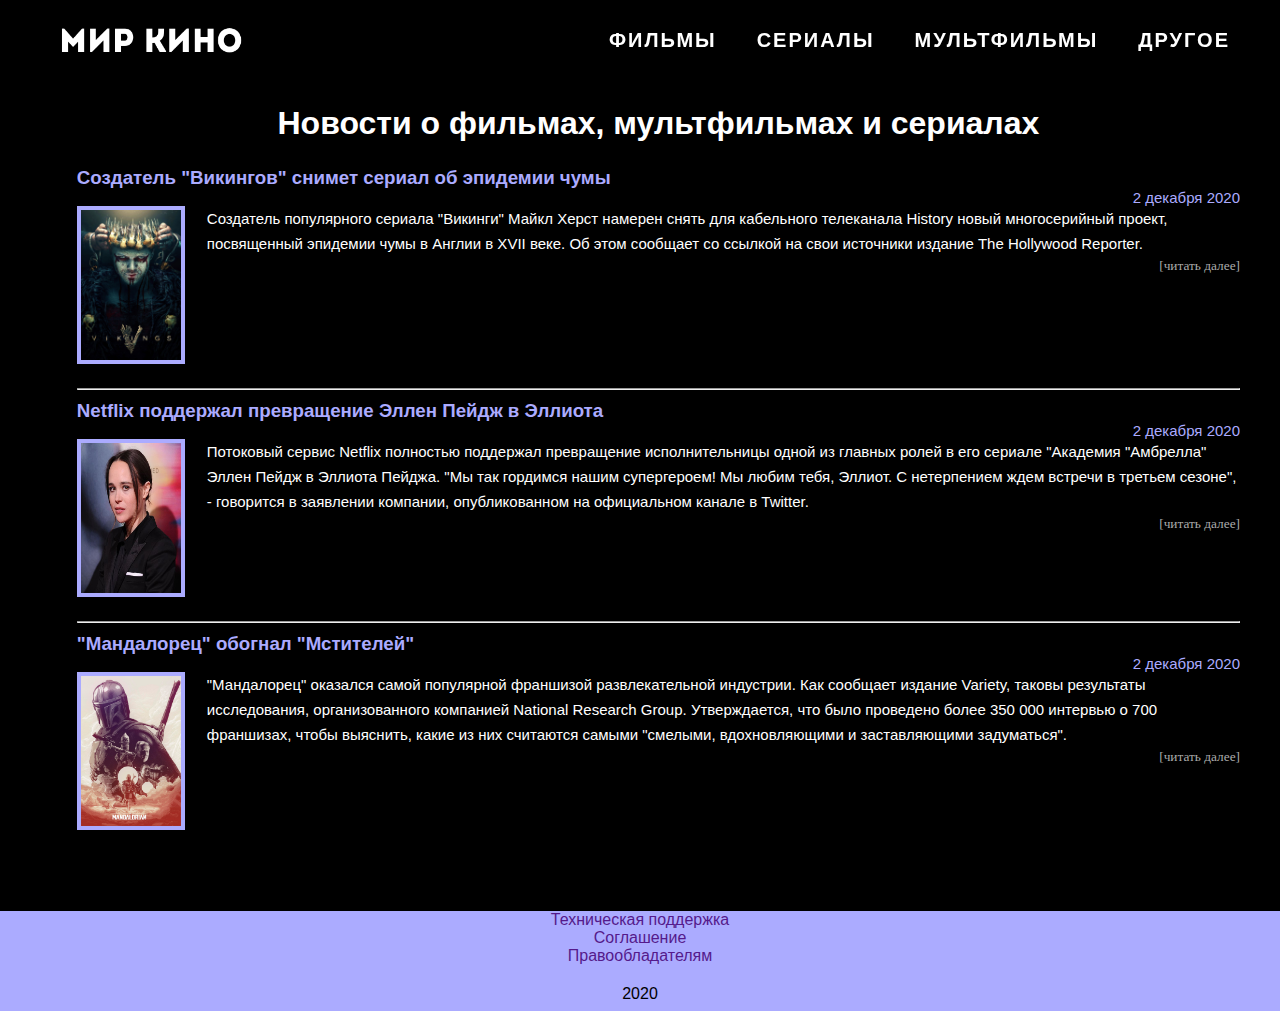
<file: news.html>
<!DOCTYPE html>
<html>
<head>
	<title>Другое</title>
<meta name="viewport" content="width=device-width, initial-scale=1.0"> 
	<link rel="stylesheet" type="text/css" href="style1.css">
	<link rel="icon" href="assets\img\favicon.ico">
	<script src="https://code.jquery.com/jquery-3.5.1.slim.min.js"></script>
<script type="text/javascript" src="burger.js"></script>
<style >
	
</style>
</head>
<body bgcolor="black">
<header class="headr">

			<div class='containers'>

				<div class="headrbody">
					<a href="index.html" class="headrlogo">
						<img src="assets\img\миркино2.png" >
					</a>
					<div class="headrburger">
						<span></span>
					</div>
					<nav class="headrmenu">
						<ul class="headrlist">
							<li>
								<a href="movies.html" class="headrlink">Фильмы</a>
								<ul class="submenu">
				<li><a href="">Все</a></li>				
 				<li><a href="">Комедии</a></li>
 				<li><a href="">Триллеры</a></li>
 				<li><a href="">Приключения</a></li>
 				<li><a href="">Ужасы</a></li>
 				<li><a href="">Боевики</a></li>
 				<li><a href="">Marvel</a></li>
 				<li><a href="">Фентези</a></li>
 			</ul>
							</li>
							<li>
								<a href="serial.html" class="headrlink">Сериалы</a>
								<ul class="submenu">
 				<li><a href="">Комедии</a></li>
 				<li><a href="">Ужасы</a></li>
 				<li><a href="">Триллеры</a></li>
 				<li><a href="">Netflix</a></li>
 			</ul>
							</li>
							<li>
								<a href="cartoons.html" class="headrlink">Мультфильмы</a>
								<ul class="submenu">
 				<li><a href="">Комедии</a></li>
 				<li><a href="">Ужасы</a></li>
 				<li><a href="">Триллеры</a></li>
 				<li><a href="">Приключения</a></li>
 				<li><a href="">Драмы</a></li>
 				<li><a href="">Фентези</a></li>
 			</ul>
							</li>
							<li>
								<a href="4.html" class="headrlink">Другое</a>
							</li>
						</ul>
					</nav>
				</div>
			</div>
		</header>
<div class="wrapper">
	<div class="content">
	<div class="movlist2">
<h1 class="new" style="padding-bottom:15px;">Новости о фильмах, мультфильмах и сериалах </h1>

<div class="relative shiftup10"><div class="nwstitle"><h3><a class="titlenew" href="">Создатель &quot;Викингов&quot; снимет сериал об эпидемии чумы</a></h3></div>
<div class="anons-date-new">2 декабря 2020</div></div>
<div class="relative"><div style="float:left;width:90px;"><a href=""><img src="assets\img\vikin.jpg" class="newsimg" height=150 width=100 alt='Создатель &quot;Викингов&quot; снимет сериал об эпидемии чумы'></a></div><div class="anons-text">Создатель популярного сериала "Викинги" Майкл Херст намерен снять для кабельного телеканала History новый многосерийный проект, посвященный эпидемии чумы в Англии в XVII веке. Об этом сообщает со ссылкой на свои источники издание The Hollywood Reporter.</div>
<div class="anons-readmore"><a href=>[читать далее]</a></div>
</div>
<div class="clear"></div><hr>
<div class="relative shiftup10"><div class="nwstitle"><h3><a class="titlenew" href="">Netflix поддержал превращение Эллен Пейдж в Эллиота</a></h3></div>
<div class="anons-date-new">2 декабря 2020</div></div>
<div class="relative"><div style="float:left;width:90px;"><a  href=""><img src="assets\img\page.jpg" class="newsimg" height=150 width=100 alt='Netflix поддержал превращение Эллен Пейдж в Эллиота'></a></div><div class="anons-text">Потоковый сервис Netflix полностью поддержал превращение исполнительницы одной из главных ролей в его сериале "Академия "Амбрелла" Эллен Пейдж в Эллиота Пейджа. "Мы так гордимся нашим супергероем! Мы любим тебя, Эллиот. С нетерпением ждем встречи в третьем сезоне", - говорится в заявлении компании, опубликованном на официальном канале в Twitter.</div>
<div class="anons-readmore"><a href=>[читать далее]</a></div>
</div>	
	<div class="clear"></div><hr>
	<div class="relative shiftup10"><div class="nwstitle"><h3><a class="titlenew" href="">"Мандалорец" обогнал "Мстителей"</a></h3></div>
<div class="anons-date-new">2 декабря 2020</div></div>
<div class="relative"><div style="float:left;width:90px;"><a href=""><img src="assets\img\mandalor.jpg" class="newsimg" height=150 width=100 alt='Скончался исполнитель роли доктора Борменталя'></a></div><div class="anons-text">
"Мандалорец" оказался самой популярной франшизой развлекательной индустрии. Как сообщает издание Variety, таковы результаты исследования, организованного компанией National Research Group. Утверждается, что было проведено более 350 000 интервью о 700 франшизах, чтобы выяснить, какие из них считаются самыми "смелыми, вдохновляющими и заставляющими задуматься".</div>
<div class="anons-readmore"><a href=>[читать далее]</a></div>
</div>
</div>
</div>
</div>

		<div class="footer">
       <a href="">Техническая поддержка</a> <br>
       <a href="">Соглашение</a> <br>
       <a href=""> Правообладателям</a><br>
        <p>2020
        </p>  
        </div>
 
</body>
</html>
</file>
<file: style1.css>
* {
  margin: 0;
  padding: 0;
}
html,
body {
  height: 100%;
}
.wrapper {
  display: flex;
  flex-direction: column;
  min-height: 100%;
  position: relative;
}

/*FOOTER*/
.footer {
  flex: 0 0 auto;
}
.footer{
  background-color: #ababff;
  width: 100%;
  height: 100px;
  text-align: center;
  flex: 0 0 auto;
}
.footer p{
  margin-top: 20px;
  color: black;
  font-family: "Gothic", sans-serif;
}
.footer a{
  text-decoration:none;
  font-family: 'Gothic', sans-serif; 
  margin-top: 5px;
  size: 10px    color: black;
  }

/*HEADER*/
body{
  background-attachment: fixed;
}
.headrburger {
  display: none;
}
.headr {
  position: fixed;
  width: 100%;
  top: 0;
  left: 0;
  z-index: 50;
}
.headr::before {
  content: '';
  position: absolute;
  top: 0;
  left: 0;
  width: 100%;
  height: 100%;
  background-color: black;
  z-index: 2;
}
.containers {
  max-width: 1180px;
  margin: 0px auto;
  padding: 0px 10px;
}
.headrbody {
  position: relative;
  display: flex;
  justify-content: space-between; 
  height: 80px;
  align-items: center;
}
.headrlogo {
  flex: 0 0 200px;
  overflow: hidden;
  position: relative;
  z-index: 3;
}
.headrlogo img{
  max-width: 100%;
  display: block;
}

.headrlist{
  text-align: center;
  display: flex;
  position: relative;
  z-index: 2;
}
.headrlist li{
  list-style: none;
  margin: 0px 0px 0px 20px;
}
.headrlink {
  color: white;
  text-transform: uppercase;
  font-size: 18px;
  font-weight: 900;
  text-decoration: none;
}

.headrlist li a:hover { color: #ababff; }
.submenu li a:hover{
  color:black;

}
.submenu {
  background: #ababff;
  position: absolute;
  left:0;
  top: 90%;
  z-index: 5;
  width: 660px;
  opacity: 0;
  text-align: left;
  transform: scaleY(0);
  transform-origin: 0 0;
  transition: .5s ease-in-out;
}
.submenu a {
  color: white;
  text-align: center;
  padding: 10px 0px;
  font-size: 17px;
  border-bottom: 3px solid rgba(255,255,255,.1);
}
.submenu li:last-child a { border-bottom: none; }
.submenu li{
    float: left;
    position: relative;
}
.submenu li>ul{
    position: absolute;
    top: 50px;;
    display: none;
}
.submenu li:hover>ul{
    display: block;
    width: 250px;
}
.submenu li:hover >ul>li{
    float: none;
}
.headrlist > li:hover .submenu {
  opacity: 1;
  transform: scaleY(1);
}
.headrlist a {
  text-decoration: none;
  display: block;
  position: relative;
  line-height: 110px;
  padding-left: 20px;
  font-size: 20px;
  letter-spacing: 2px;
  font-family: 'Century Gothic', sans-serif;
  font-weight: bold;
  color: white;
  transition:.3s linear;
}
/*SLAIDER*/
.gallery{
  display: flex;
  position: relative;
    width: 1200px;
    text-align: center;
    margin: 85px 0 0 160px ; 
}

.photo{
    position: relative;
    width: 100%;
    
}

.photo img{
    width: 100%;
    position: absolute;
    opacity: 0;
    left: 0;
    transition: opacity 3s;
}

.photo img.shown{
     opacity: 1;
}

.prv_b, .nxt_b{
position:absolute;
top:0;
display:block;
width:150px;
height:670px;
cursor:pointer;
}
.prv_b:hover, .nxt_b:hover{opacity:.6;}
.prv_b{
left:0;
background: no-repeat;
}
.nxt_b{
right:0;
background: no-repeat;
}
/*LINE*/
.title{
  padding: 700px 0 0 0;
    text-align: center;
}

.title h2 {
    color: #FFF;
    display: inline-block;
    font-size: 24px;
    overflow: hidden;
}

.title h2:before,
.title h2:after {
    content: '';
    display: inline-block;
    vertical-align: middle;
    box-sizing: border-box;
    width: 100%;
    height: 2px;
    background: #ccc;
    border: solid #ccc;
    border-width: 0 25px;
    margin-left: 10px;
    margin-right: 10px;
  }

h2{
   font-family: 'Century Gothic', sans-serif;
}
.title h2:before {
    margin-left: -100%;
}

.title h2:after {
    margin-right: -100%;
}
/*CONTENT*/

.content {
  flex: 1 0 auto;
  margin: 25px 100px 100px 120px; 
}

.box{
  display: inline-block;
  vertical-align: top;
  margin-bottom:  20px;
  vertical-align: top;
  margin-right: auto;
  margin-left: auto;
  margin-right: auto;
  margin-left: auto;
  width: 311px;
  font-family: 'Century Gothic', sans-serif;
  text-align: center;
}
.box a{
  text-decoration: none; 
  margin-right:  20px;
}
.movlist{
  width: 100%
}
.movlist2{
  margin-top: 90px;
}
.poster_img {
  height: 325px;
  width: 245px;
  margin-left: 32px;
  margin-top: 10px;
  margin-bottom: 20px;
}
.poster_title{
  font-size: 18px;
  color: white;
  margin-top: 20px;
  margin-left: 45px;
}
.poster_title strong{

}
/*MATRIX*/
.video{
  width: 100%;
  height: 450px;
}

.description{
  font-family: 'Verdana', sans-serif;
  position: relative;
  margin-top: 110px;
  color: white;
  text-align: justify;
  height: 900px;
}
.description h2{
  text-align: center;
  color:white;
  margin-bottom: 35px;
}
.discr_poster_img{
  height: 375px;
  width: 295px;
  float: left;
  margin-bottom: 20px;
}
.descr{
  width: 295px;
}
.und{
  margin-bottom: 10px;
}
#und{
  color: #a0a0fe;
}
.film-content{
  position: flex;
  width: 900px;
  margin: -700px 0 0 340px;
  font-family: 
}
.kp-rate,
.imdb-rate {
  display: inline-block;
  float: left;
  font-weight: 700;
  color: white;
  float: right;
}

.imdb-rate {
  margin-right: 12px;
}

.kp-rate:before,
.imdb-rate:before {
  display: inline-block;
  margin-right: 5px;
  border-radius: 3px;
  padding: 2px 5px 0 5px;
  font-weight: 400;
  content: attr(data-label);
  color: white;
}
.kp-rate:before {
  background-color: #F60;
  color: #FFF;
}

.imdb-rate:before {
  background-color: #02acd3;
  color: #fff;
}

/*CARTOONS*/
.button a, 
.button2 a{
  color: black; /* цвет текста */
  text-decoration: none; /* убирать подчёркивание у ссылок */
  user-select: none; /* убирать выделение текста */
  font-family: 'Century Gothic', sans-serif;
}
.buttons{
  display: inline-block;
}
.button{
  background: #ababff; /* фон кнопки */
  padding: .7em 1.5em; /* отступ от текста */
  outline: none; /* убирать контур в Mozilla */
  height: 25px;
  width: 50px; 
  margin-top: 30px; 
  margin-left: 540px;
}
#bt2{
  margin-left: 660px; 
}
.button2{
  background: #ababff; /* фон кнопки */
  padding: .7em 1.5em; /* отступ от текста */
  outline: none; /* убирать контур в Mozilla */
  height: 25px;
  width: 50px; 
  margin-top:  30px
  margin-left: 700px;
}
#page01 {
  display: flex;
}
#page02{
  display: flex;
}
#page03{
  display: flex;
}
/*NEWS*/
.anons-readmore a{
  color:#ababab;
  font-size:10pt;
  padding-top:2px; 
  float: right;
  text-decoration-line: none;
}
.anons-date-new {
  font:15px Arial;
  color:#ababff;
  float:right;
  width:130px;
  text-align:right;
}
.relative {
  position:relative;
  overflow:auto;
}
.shiftup10 {
  padding-top:10px;
}
.clear {
  display:block;
  clear:both;
  height:0;
  font-size:0;
  margin-bottom: 20px;
}
.anons-text {
  font-size:15px;
  color:white;
  line-height:25px;
  margin-left: 130px;
  font-family: 'Arial';
}
.new{
  color: white;
  font-family: "Century Gothic", sans-serif;
  text-align: center;
}
.newsimg {
  border:solid 1px #ababff;
  background:#ababff;
  padding:3px;
  margin-right:25px;
}
.nwtitle h3 a{
  color: #ababff;
  text-decoration: none;
  font-family: "Century Gothic", sans-serif;
}
.nwtitle h3 a:hover{
  color:;
}
.titlenew{
  color: #ababff;
  text-decoration: none;
  font-family: "Century Gothic", sans-serif;
}

/*MEDIA*/
@media (max-width: 768px){
   .headrbody {
    height: 50px;
  }
  .headrlogo{
    flex: 0 0 200px;
  }
  .headrburger {
    display: block;
    position: relative;
    width: 30px;
    height: 20px;
    z-index: 3;
    margin-left: 50px;
  }
  .headrbody{
    width: 100%;
  }
  .headrburger span{
    position: absolute;
    background-color: white;
    left: 0px;
    height: 2px;
    top: 9px;
    width: 100%;
  }
  .headrburger::before ,
  .headrburger::after {
    content: '';
    background-color: white;
    position: absolute;
    height: 2px;
    width: 100%;
    left: 0px;
  }
  .headrburger::before {
    bottom: 0;
  }
  .headrburger::after {
    top: 0;
  }
  .headrmenu {
    position: fixed;
    top: -100%;
    overflow: auto;
    left: 0;
    width: 100%;
    height: 50px;
    padding: 30px 10px 0 40px;
    z-index: 0;
  }
  .active{
    transition: all 0.3s ease 0s;
  }
  .headrmenu.active{
    top: 0;
    background-color: #ababff;
    text-align: right;
    height: 95px;
  }
  .contents.active{
    padding: 275px 0px 0px 0px;
  }
  .headrburger.active span{
    transform: scale(0);
  }
  .headrburger.active::before{
    transform: rotate(45deg);
    bottom: 9px;
  }
  .headrburger.active::after{
    transform: rotate(-45deg);
    top: 9px;
  }
  .headrlist li a:hover { 
    color:black;
  }
  body.lock{
    overflow: hidden;
  }
  .submenu{
    display: none;
  }
}

@media (max-width: 1441px) and (min-width: 1200px){
  .gallery{
    max-width: 100%;
    margin:85px 0  0 120px;
  }
  .prv_b, .nxt_b{
    height: 600px;
  }
  .content{
    margin:0 0 6% 6%;
  }
  .box{
    margin-right: auto;
    margin-left: auto;
  }
  .movlist2{
    margin-top: 105px;
    margin-left: auto;
    margin-right: 40px;
  }
  .title{
    padding: 690px 0 0 0;
  }
  .poster_img{
    margin-right: auto;
    margin-left: auto;
    margin-bottom: 15px;
    
  } 
  .poster_title{
    font-size: 17px;
    color: white;
  }
  .poster_title strong{
    float: left;
    margin-left: 35px;
    margin-right: 25px;
  }
  
}
@media (max-width: 1200px) and (min-width: 991px) {
  .gallery{
    max-width: 100%;
    margin:85px 0 0 0;
  }
  .prv_b, .nxt_b{
    height: 550px;
  }
  .content{
    margin:0 0 2% 8%;
  }
  .movlist2{
    margin-top: 105px;
    margin-left: auto;
    margin-right: 40px;
  }
  .title{
    padding: 690px 0 10px 0;
  }
  .poster_img{
    width: 245px ;
    height: 335px;
    margin-left:25px;
    margin-right: 15px;
    margin-bottom: 15px;
  }
  .poster_title{
    font-size: 16px;
    color: white;
    margin-top:  0px;
  }
  .box{
    text-align: center;
    margin-right: auto;
    margin-left: auto;
  }
  .button{
    margin-left: 405px;
  }
  #bt2{
    margin-left: 510px; 
  }
  .film-content{
    width: 700px;
  }
}

@media (max-width: 992px) and (min-width: 768px) {
  .gallery{
    width:100%;
    margin:35px 0 0 0;
  }
  .prv_b, .nxt_b{
    height: 550px;
  }
  .title{
    padding: 560px 0 0 0;
  }
  .poster_img{
    width: 225px ;
    height: 315px;
    margin-left:25px;
    margin-right: 15px;
    margin-bottom: 15px;
  }
  .content{
    margin: 0 0 1% 5%;
  }
  .movlist{
    margin-left: auto;
    margin-right: auto; 
  }
  .movlist2{
    margin-top: 105px;
    margin-left: auto;
    margin-right: auto;
  }
  .box{
    width: 300px;
    text-align: center;
    margin-right: auto;
    margin-left: auto;
  }
  .poster_title{
    font-size: 15px;
    color: white;
    margin-top:  0px;
    margin-left: 20px; 
  }
  .description{
    height: 1100px;
  }
  .descr{
    width: 100%;
  }
  .film-content{
   position: flex;
   width: 100%;
   margin:0 0 0 0;
  }
  .kp-rate,
  .imdb-rate {
    display: inline-block;
    float: left;
    font-weight: 700;
    margin-top: 25px;
    color: white;
  } 
  .imdb-rate {
    margin-right: 12px;
  }

  .kp-rate:before,
  .imdb-rate:before {
    display: inline-block;
    margin-right: 5px;
    border-radius: 3px;
    padding: 2px 5px 0 5px;
    font-weight: 400;
    content: attr(data-label);
    color: white;
  }
  .kp-rate:before {
    background-color: #F60;
    color: #FFF;
  }
  .und{
   margin-left: 25px;
  }
  .imdb-rate:before {
    background-color: #02acd3;
    color: #fff;
  }
  .discr_poster_img{
    height: 355px;
    width: 275px;
    margin-right: 15px;
    padding-right:  15px;
  }
  .button{
    margin-left: 225px;
  }
  #bt2{
    margin-left: 320px; 
  }
}

@media (max-width: 768px) and (min-width: 576px) {
  .gallery{
    width:100%;
    margin:35px 0 0 0;
  }
  .prv_b, .nxt_b{
    height: 350px;
  }
  .title{
    padding: 440px 0 0 0;
  }
  .poster_img{
    width: 215px ;
    height: 305px;
    margin-left:25px;
    margin-right: 15px;
    margin-bottom: 15px;
  }
  .content{
    margin: 0 0 auto 8%;
  }
  .movlist{
    margin-left: auto;
    margin-right: auto; 
  }
  .movlist2{
    margin-top: 105px;
    margin-left: auto;
    margin-right: 40px;
  }
  .box{
    width: 300px;
    text-align: center;
    margin-right: auto;
    margin-left: auto;
  }
  .poster_title{
    font-size: 15px;
    color: white;
    margin-top:  0px;
  }
  .description{
    height: 1100px;
  }
  .descr{
    width: 100%;
  }
  .film-content{
   position: flex;
   width: 100%;
   margin:0 0 0 0;
  }
  .kp-rate,
  .imdb-rate {
    display: inline-block;
    float: left;
    font-weight: 700;
    margin-top: 25px;
    color: white;
  } 
  .imdb-rate {
    margin-right: 12px;
  }

  .kp-rate:before,
  .imdb-rate:before {
    display: inline-block;
    margin-right: 5px;
    border-radius: 3px;
    padding: 2px 5px 0 5px;
    font-weight: 400;
    content: attr(data-label);
    color: white;
  }
  .kp-rate:before {
    background-color: #F60;
    color: #FFF;
  }
  .und{
   margin-left: 25px;
  }
  .imdb-rate:before {
    background-color: #02acd3;
    color: #fff;
  }
  .discr_poster_img{
    height: 355px;
    width: 275px;
    margin-right: 15px;
    padding-right:  15px;
  }
  .button{
    margin-left: 225px;
    margin-bottom: 20px;
  }
  #bt2{
    margin-left: 320px; 
    margin-bottom: 20px;
  }
}
@media (max-width: 576px) and (min-width: 375px) {
  .gallery{
   display: none;
  }
  .title{
    padding: 60px 0 0 0;
  }
  .title h2{
    font-size: 18px;
  }
  .poster_img{
    width: 205px ;
    height: 295px;
    margin-left:25px;
    margin-right: 15px;
    margin-bottom: 15px;
  }
  .content{
    margin: 0 0 0 4%;
  }
  .movlist{
    margin-left: auto;
    margin-right: auto; 
  }
  .movlist2{
    margin-top: 105px;
    margin-left: auto;
    margin-right: 40px;
  }
  .box{
    width: 250px;
    text-align: center;
    margin-right: auto;
    margin-left: auto;
    margin-bottom: 10px;
  }
  .poster_title{
    font-size: 15px;
    color: white;
    margin-top:  0px;
  }
  .description{
    height: 1100px;
  }
  .descr{
    width: 100%;
  }
  .film-content{
   position: flex;
   width: 100%;
   margin:0 0 0 0;
  }
  .kp-rate,
  .imdb-rate {
    display: inline-block;
    float: left;
    font-weight: 700;
    margin-top: 25px;
    color: white;
  } 
  .imdb-rate {
    margin-right: 12px;
  }

  .kp-rate:before,
  .imdb-rate:before {
    display: inline-block;
    margin-right: 5px;
    border-radius: 3px;
    padding: 2px 5px 0 5px;
    font-weight: 400;
    content: attr(data-label);
    color: white;
  }
  .kp-rate:before {
    background-color: #F60;
    color: #FFF;
  }
  .und{
   margin-left: 25px;
  }
  .imdb-rate:before {
    background-color: #02acd3;
    color: #fff;
  }
  .discr_poster_img{
    height: 355px;
    width: 275px;
    margin-right: 15px;
    padding-right:  15px;
  }
  .button{
    margin-left: 155px;
    margin-bottom: 20px;
  }
  #bt2{
    margin-left: 255px; 
    margin-bottom: 20px;
  }
}
@media (max-width: 375px) and (min-width: 200px){
  .gallery{
    display: none;
  }
  .title{
    padding: 65px 0 0 0;
  }
  .title h2{ 
    font-size: 14px;
  }
  .poster_img{
    width: 180px ;
    height: 230px;
    margin-left:0;
    margin-right: 0;
    margin-bottom: 0px;
    margin-top: 0; 
  }
  .content{
    margin: 0 0 0 0;
  }
  .movlist{
    margin-left: auto;
    margin-right: auto; 
  }
  .movlist2{
    margin-top: 105px;
    margin-left: auto;
    margin-right: 40px;
  }
  .box{
    width: 180px;
    text-align: center;
    margin-right: 5%;
    margin-left: 25%;
    margin-bottom: 0px;
  }
  .box a{
    margin: 0 0 0 0;
  }
  strong.poster_title {
    margin-right:0;
    margin-right: 0;
  }
  .poster_title{
    font-size: 8px;
    color: white;
    margin-top:  0px;
    margin-right:10px;
    margin-left:0;
  }
  .description{
    margin-left: 9%;
    height: 1000px;
  }
  .descr{
    width: 100%;
  }
  .film-content{
    margin-left: 9%;
   position: flex;
   width: 100%;
   margin:0 0 0 0;
  }
  .film-content p{
    font-size: 10px;
  }
  .kp-rate,
  .imdb-rate {
    display: inline-block;
    float: left;
    font-weight: 700;
    margin-left: 20px;
    color: white;
    font-size: 10px;
  } 
  .imdb-rate {
    margin-right: 12px;
  }

  .kp-rate:before,
  .imdb-rate:before {
    display: inline-block;
    margin-right: 5px;
    border-radius: 3px;
    padding: 2px 5px 0 5px;
    font-weight: 400;
    content: attr(data-label);
    color: white;
  }
  .kp-rate:before {
    background-color: #F60;
    color: #FFF;
  }
  .und{
   margin-left: 0;
   font-size: 10px;
  }
  .imdb-rate:before {
    background-color: #02acd3;
    color: #fff;
  }
  .button{
    margin-left: 70px;
  }
  #bt2{
    margin-left: 170px; 
  }
}
</file>
